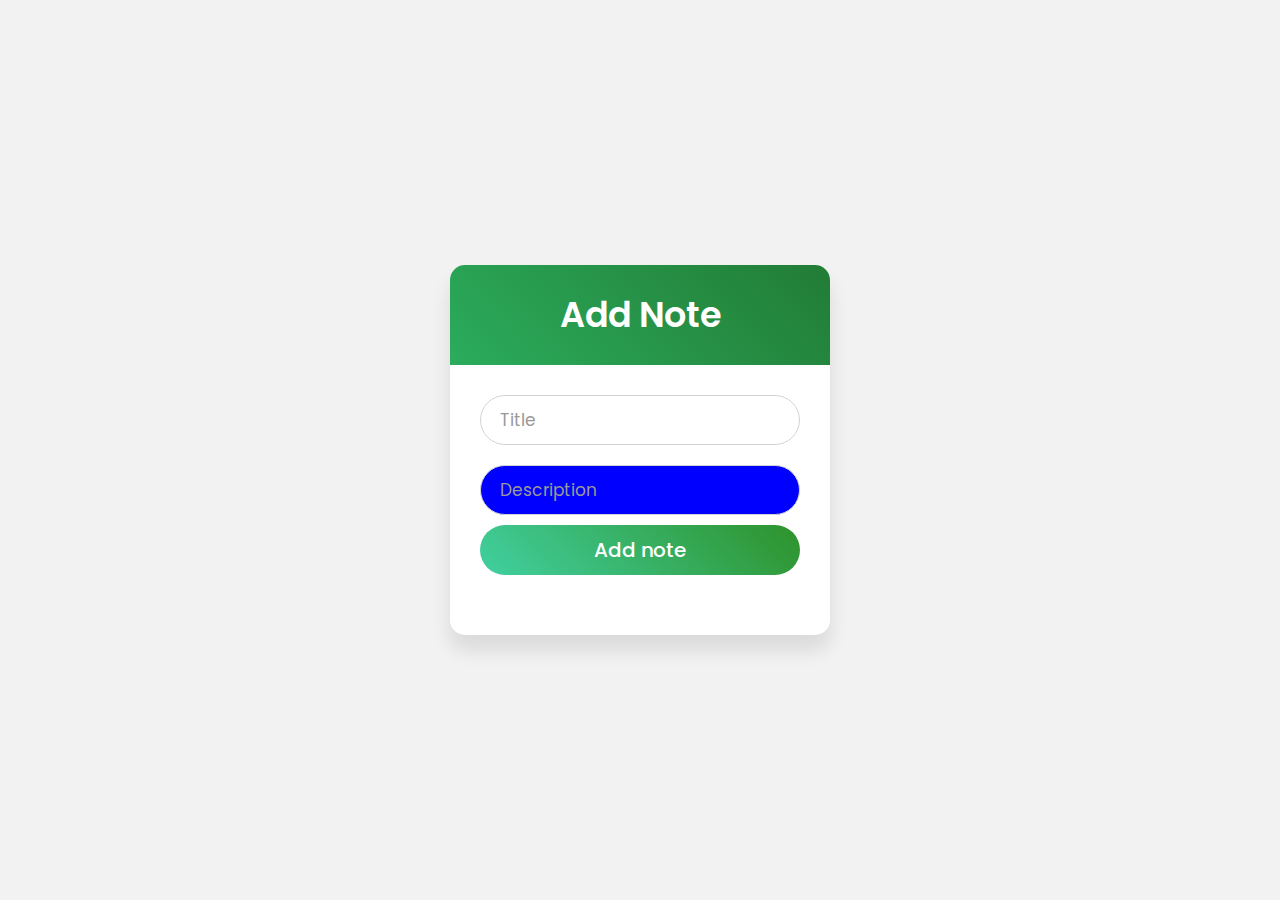
<file: add.html>
<!DOCTYPE html>
<!-- Created By CodingNepal -->
<html lang="en" dir="ltr">
  <head>
    <meta charset="utf-8" />
    <title>Login Form Design | CodeLab</title>
    <link rel="stylesheet" href="css/add.css" />
    <style>
        .fields{
            width: 100px;
            height: auto;
            background-color: blue;
        }
    </style>
  </head>
  <body>
    <div class="wrapper">
      <div class="title">Add Note</div>
      <form action="#">
        <div class="field">
          <input type="text" required />
          <label>Title</label>
        </div>
        <div class="field">
          <input type="text" class="fields" required />
          <label>Description</label>
        </div>
        <div class="field">
          <input type="submit" value="Add note"  />
        </div>
      </form>
    </div>
  </body>
</html>
</file>
<file: css/add.css>
@import url("https://fonts.googleapis.com/css?family=Poppins:400,500,600,700&display=swap");
* {
  margin: 0;
  padding: 0;
  box-sizing: border-box;
  font-family: "Poppins", sans-serif;
}
html,
body {
  display: grid;
  height: 100%;
  width: 100%;
  place-items: center;
  background: #f2f2f2;
  /* background: linear-gradient(-135deg, #c850c0, #4158d0); */
}
::selection {
  background: #4158d0;
  color: #fff;
}
.wrapper {
  width: 380px;
  background: #fff;
  border-radius: 15px;
  box-shadow: 0px 15px 20px rgba(0, 0, 0, 0.1);
}
.wrapper .title {
  font-size: 35px;
  font-weight: 600;
  text-align: center;
  line-height: 100px;
  color: #fff;
  user-select: none;
  border-radius: 15px 15px 0 0;
  background: linear-gradient(-135deg, #227c35, #2bac5c);
}
.wrapper form {
  padding: 10px 30px 50px 30px;
}
.wrapper form .field {
  height: 50px;
  width: 100%;
  margin-top: 20px;
  position: relative;
}
.wrapper form .field input {
  height: 100%;
  width: 100%;
  outline: none;
  font-size: 17px;
  padding-left: 20px;
  border: 1px solid lightgrey;
  border-radius: 25px;
  transition: all 0.3s ease;
}
.wrapper form .field input:focus,
form .field input:valid {
  border-color: #4158d0;
}
.wrapper form .field label {
  position: absolute;
  top: 50%;
  left: 20px;
  color: #999999;
  font-weight: 400;
  font-size: 17px;
  pointer-events: none;
  transform: translateY(-50%);
  transition: all 0.3s ease;
}
form .field input:focus ~ label,
form .field input:valid ~ label {
  top: 0%;
  font-size: 16px;
  color: #4158d0;
  background: #fff;
  transform: translateY(-50%);
}
form .content {
  display: flex;
  width: 100%;
  height: 50px;
  font-size: 16px;
  align-items: center;
  justify-content: space-around;
}
form .content .checkbox {
  display: flex;
  align-items: center;
  justify-content: center;
}
form .content input {
  width: 15px;
  height: 15px;
  background: red;
}
form .content label {
  color: #262626;
  user-select: none;
  padding-left: 5px;
}
form .content .pass-link {
  color: "";
}
form .field input[type="submit"] {
  color: #fff;
  border: none;
  padding-left: 0;
  margin-top: -10px;
  font-size: 20px;
  font-weight: 500;
  cursor: pointer;
  background: linear-gradient(-135deg, #2e922b, #41d0a0);
  transition: all 0.3s ease;
}
form .field input[type="submit"]:active {
  transform: scale(0.95);
}
form .signup-link {
  color: #262626;
  margin-top: 20px;
  text-align: center;
}
form .pass-link a,
form .signup-link a {
  color: #4158d0;
  text-decoration: none;
}
form .pass-link a:hover,
form .signup-link a:hover {
  text-decoration: underline;
}
</file>
